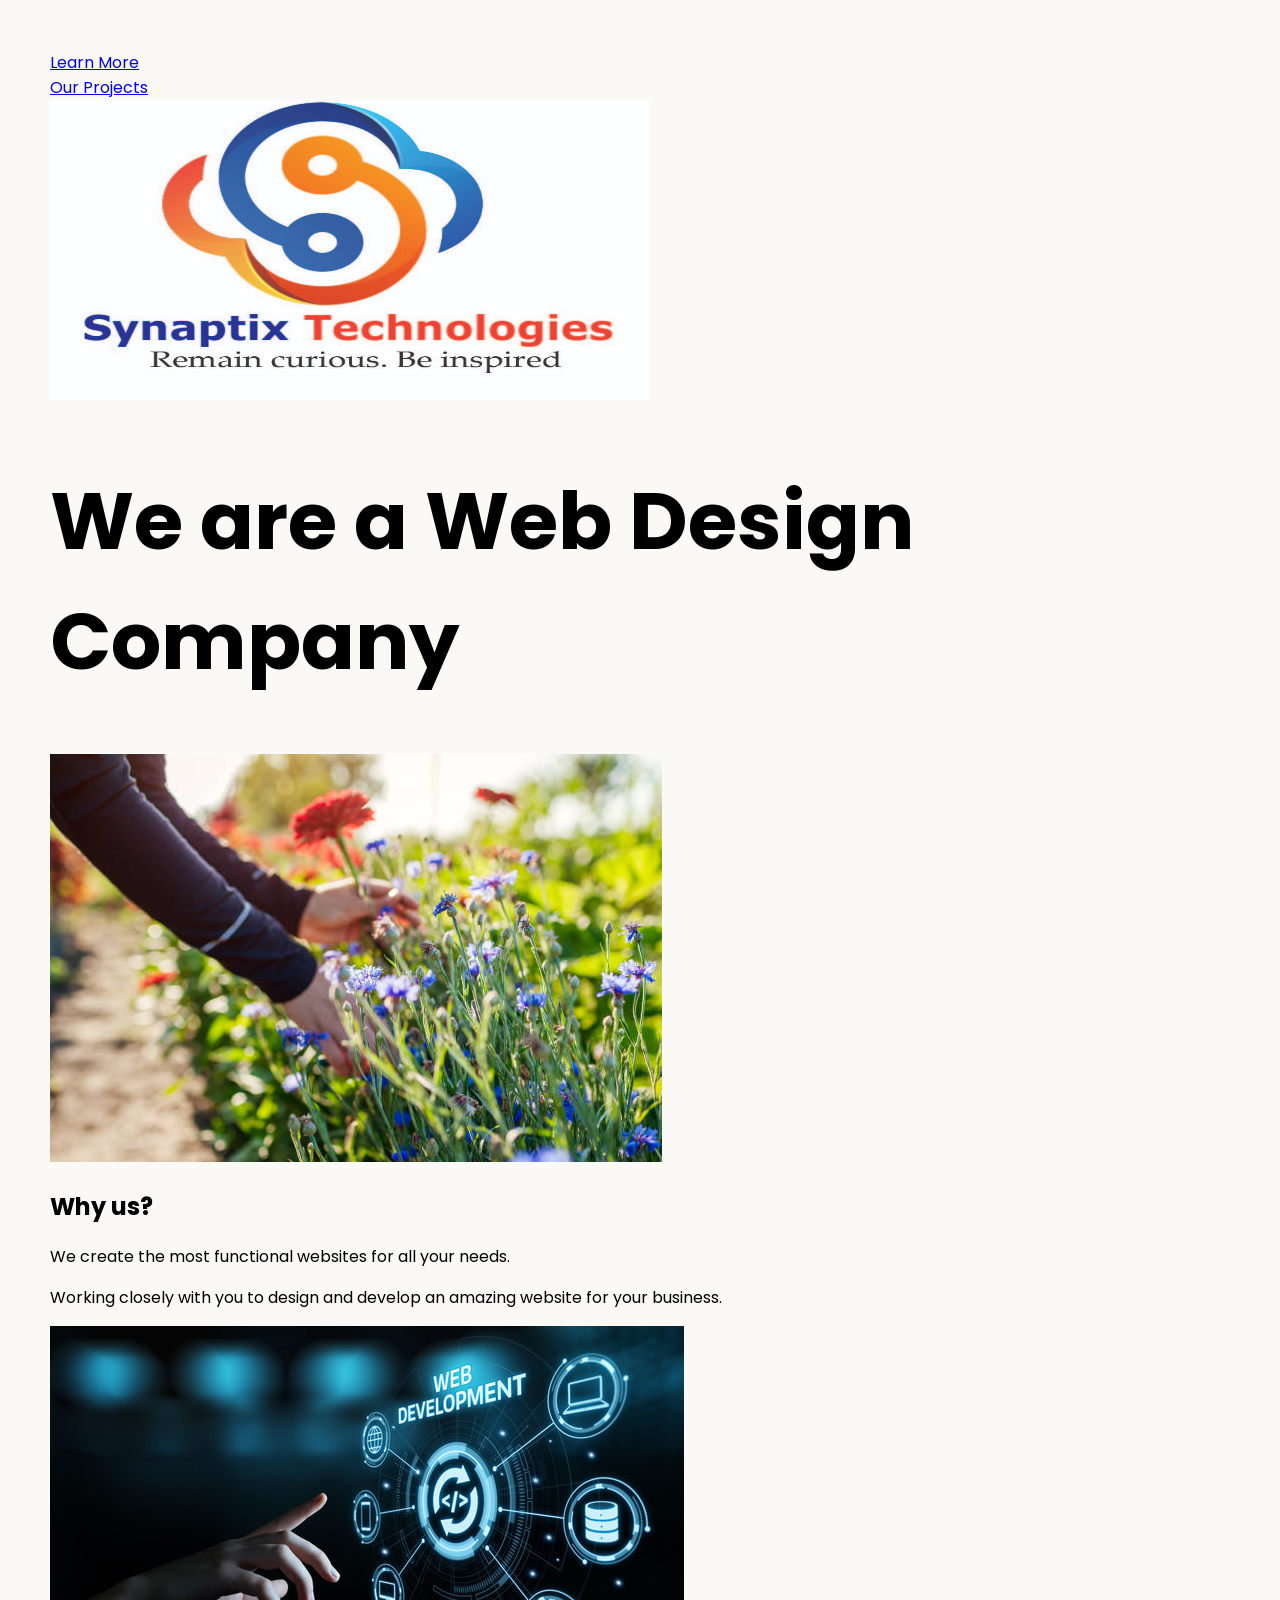
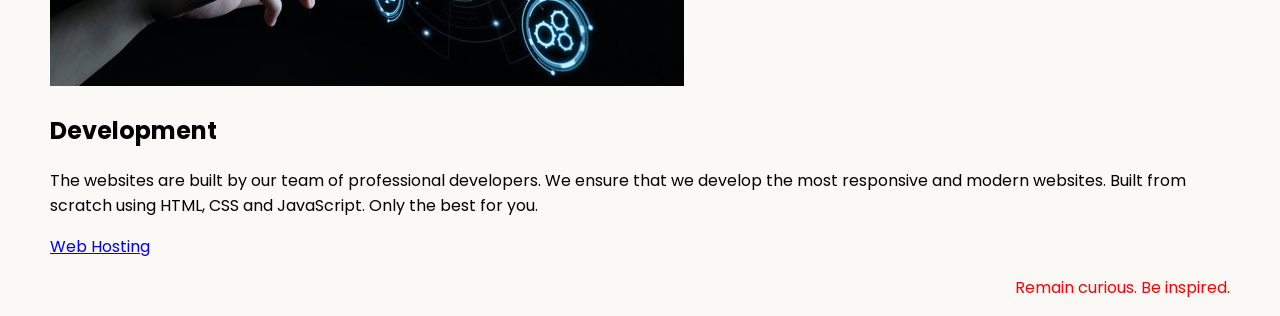
<file: index.html>
<!DOCTYPE html>
<html lang="en">

<head>
  <meta charset="UTF-8">
  <meta name="viewport" content="width=device-width, initial-scale=1.0">
  <title>Agency</title>
  <link rel="stylesheet" href="./style.css">
  <link rel="preconnect" href="https://fonts.googleapis.com">
  <link rel="preconnect" href="https://fonts.gstatic.com" crossorigin>
  <link href="https://fonts.googleapis.com/css2?family=Poppins:wght@400;700&display=swap" rel="stylesheet">
</head>
<a href="./Learnmore.html">Learn More</a> 
<a href="./Projects.html">Our Projects</a>
<body>
  <div class="main">
    <img class="logo" src="Synaptix Technologies logo.jpg" height=300, width = 600 alt="logo">
    <h1>We are a <span class="Synaptix">Web Design <br />Company</h1>
    <div class="left card"><img class="tile-image" src="flower.jpg" alt="hand and flower">
      <h2 class="card-title">Why us?</h2>
      <p class="card-text">We create the most functional websites for all your needs.<p>Working closely with you
        to        design and        develop an amazing website for your business.</p>
    </div>

    <div class="right card"><img class="tile-image" src="web development.jpg" alt="web development">
      <h2 class="card-title">Development</h2>
      <p>The websites are built by our team of professional developers. We ensure that we develop the most responsive and modern websites. Built from
        scratch using HTML, CSS and JavaScript. Only the best for you.</p>
    </div>

  </div>
   <a href="./pricing.html">Web Hosting</a>
   </body>
  <footer>
    <p style="color: red;">Remain curious. Be inspired.</p>
  </footer>
</body>

</html>
</file>
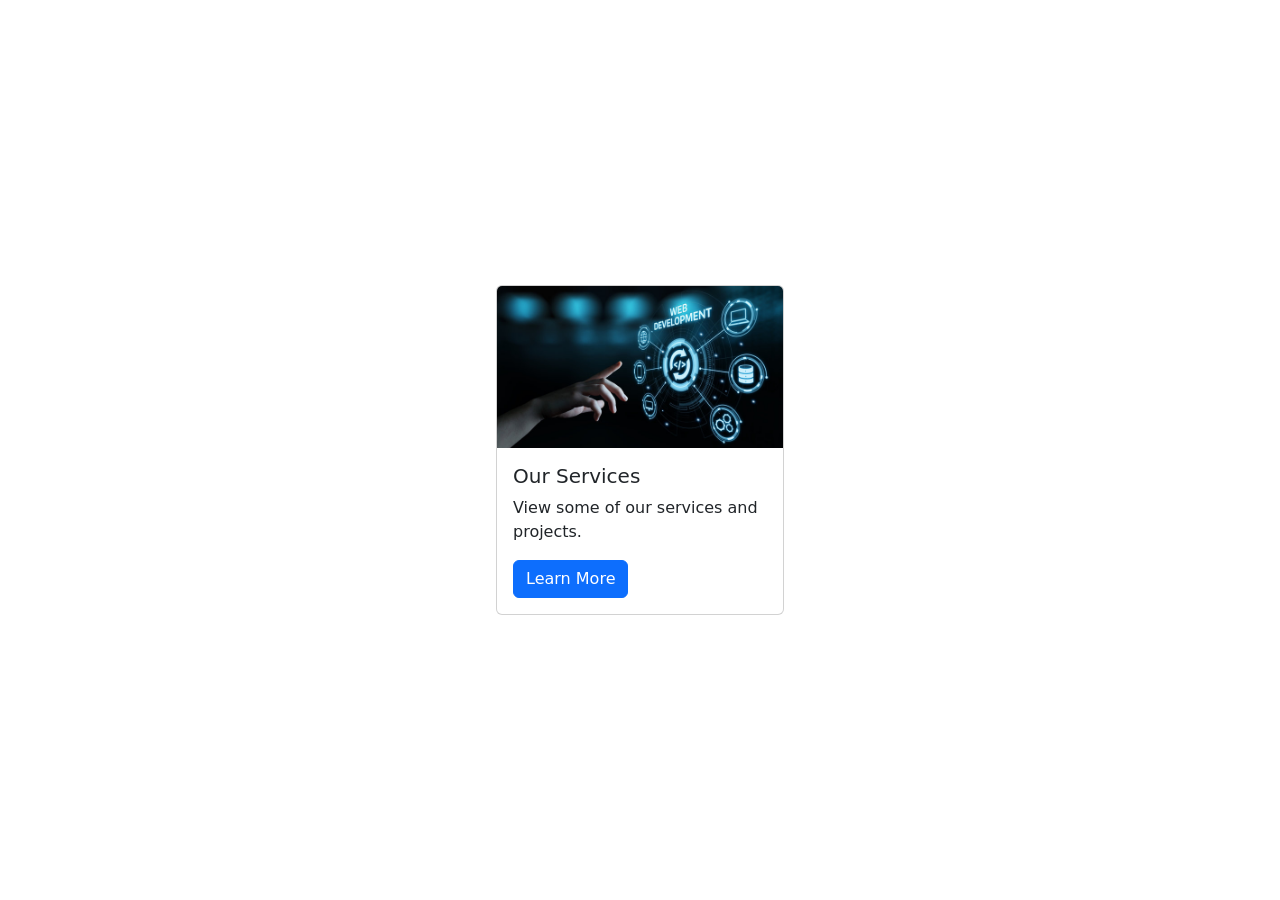
<file: Learn more.html>
<!doctype html>
<html lang="en">

<head>
  <meta charset="utf-8">
  <meta name="viewport" content="width=device-width, initial-scale=1">
  
  <title>Card</title>
  <!-- TODO 1: Add the Bootstrap link here. -->
   <link href="https://cdn.jsdelivr.net/npm/bootstrap@5.3.8/dist/css/bootstrap.min.css" rel="stylesheet" integrity="sha384-sRIl4kxILFvY47J16cr9ZwB07vP4J8+LH7qKQnuqkuIAvNWLzeN8tE5YBujZqJLB" crossorigin="anonymous">
  <style>
    /* TODO 4: Use flexbox to center the card in the vertical and horizontal center. */
    .flex-container {
      display: flex;
      justify-content: center;
      align-items: center;
      height: 100vh;
    }
  </style>
</head>

<body>
  <div class="flex-container">
    <!-- TODO 2: Add the Bootstrap Prebuilt Card here -->
     <div class="card" style="width: 18rem;">
  <img src="./web development.jpg" class="card-img-top" alt="Web Development image">
  <div class="card-body">
    <h5 class="card-title">Our Services</h5>
    <p class="card-text">View some of our services and projects.</p>
    <a href="#" class="btn btn-primary">Learn More</a>
  </div>
</div>
    <!-- TODO 3: Change the image src to display the flower.jpg image. -->
  </div>
</body>

</html>
</file>
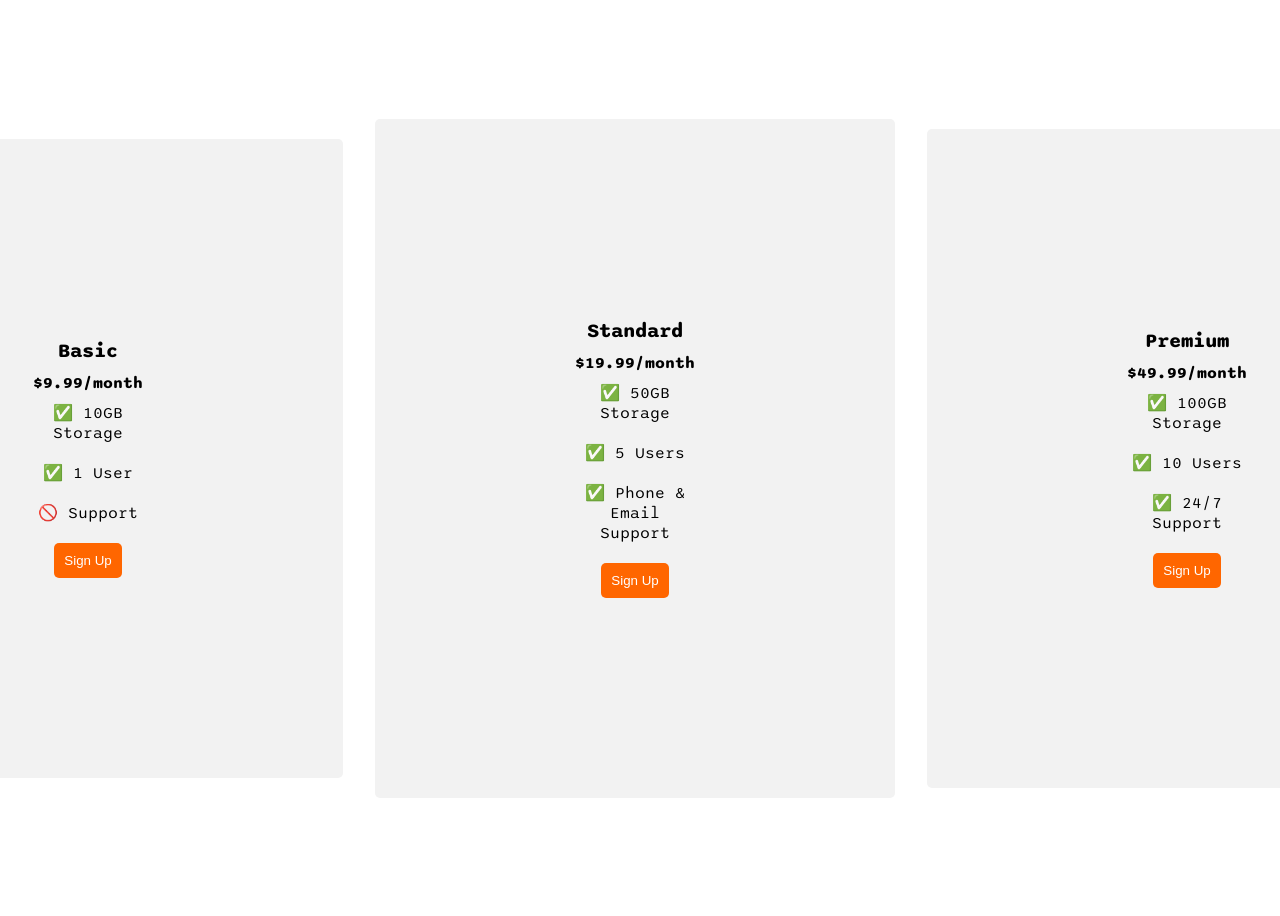
<file: pricing.html>
<!DOCTYPE html>
<html>
  <head>
    <title>Flexbox Pricing Table</title>
    <link rel="preconnect" href="https://fonts.googleapis.com" />
    <link rel="preconnect" href="https://fonts.gstatic.com" crossorigin />
    <link
      href="https://fonts.googleapis.com/css2?family=Sono:wght@400;700&display=swap"
      rel="stylesheet"
    />
    <style>
      body {
        font-family: "Sono", sans-serif;
      }

      .pricing-container {
        display: flex;
        justify-content: center;
        align-items: center;
        height: 100vh;
        gap: 2rem
      }

      .pricing-plan {
        flex: 1;
        max-width: 400px;
        padding: 200px;
        background-color: #f2f2f2;
        border-radius: 5px;
        text-align: center;
      }

      .plan-price {
        font-family: 48;
        font-weight: bold;
        margin-bottom: 10px;
      }

      .plan-title {
        font-size: 20px;
        font-weight: bold;
        margin-bottom: 10px;
      }

      .plan-features {
        list-style: none ;
        padding: 0;
        margin: 0;
      }

      .plan-features li{
        margin-bottom: 20px;

      }

      .plan-button {
        padding: 10px;
        background-color: #ff6600;
        color:#fff;
        border-radius: 5px;
        border: none;


      }

      /* Hint: What can you do with a media query and flexbox? */
      @media (max-width: 1250px) {
      .pricing-container {
        flex-direction: column;
        height: 100%;
      }
      }
    </style>
  </head>

  <body>
    <div class="pricing-container">
      <div class="pricing-plan">
        <div class="plan-title">Basic</div>
        <div class="plan-price">$9.99/month</div>
        <ul class="plan-features">
          <li>✅ 10GB Storage</li>
          <li>✅ 1 User</li>
          <li>🚫 Support</li>
        </ul>
        <button class="plan-button">Sign Up</button>
      </div>
      <div class="pricing-plan">
        <div class="plan-title">Standard</div>
        <div class="plan-price">$19.99/month</div>
        <ul class="plan-features">
          <li>✅ 50GB Storage</li>
          <li>✅ 5 Users</li>
          <li>✅ Phone &amp; Email Support</li>
        </ul>
        <button class="plan-button">Sign Up</button>
      </div>
      <div class="pricing-plan">
        <div class="plan-title">Premium</div>
        <div class="plan-price">$49.99/month</div>
        <ul class="plan-features">
          <li>✅ 100GB Storage</li>
          <li>✅ 10 Users</li>
          <li>✅ 24/7 Support</li>
        </ul>
        <button class="plan-button">Sign Up</button>
      </div>
    </div>
  </body>
</html>
</file>
<file: style.css>
body {
  font-family: "Poppins", sans-serif;
  margin: 50px 50px 0 50px;
  background-color: #faf9f6;
  display: flex;
  flex-direction: column;
  min-height: 95vh;
}
.main {
  flex: 1;
}

h1 {
  font-size: 5rem;
}

footer {
  text-align: right;
  color: midnightblue;
}

.p{
  color: blue;
}
</file>
